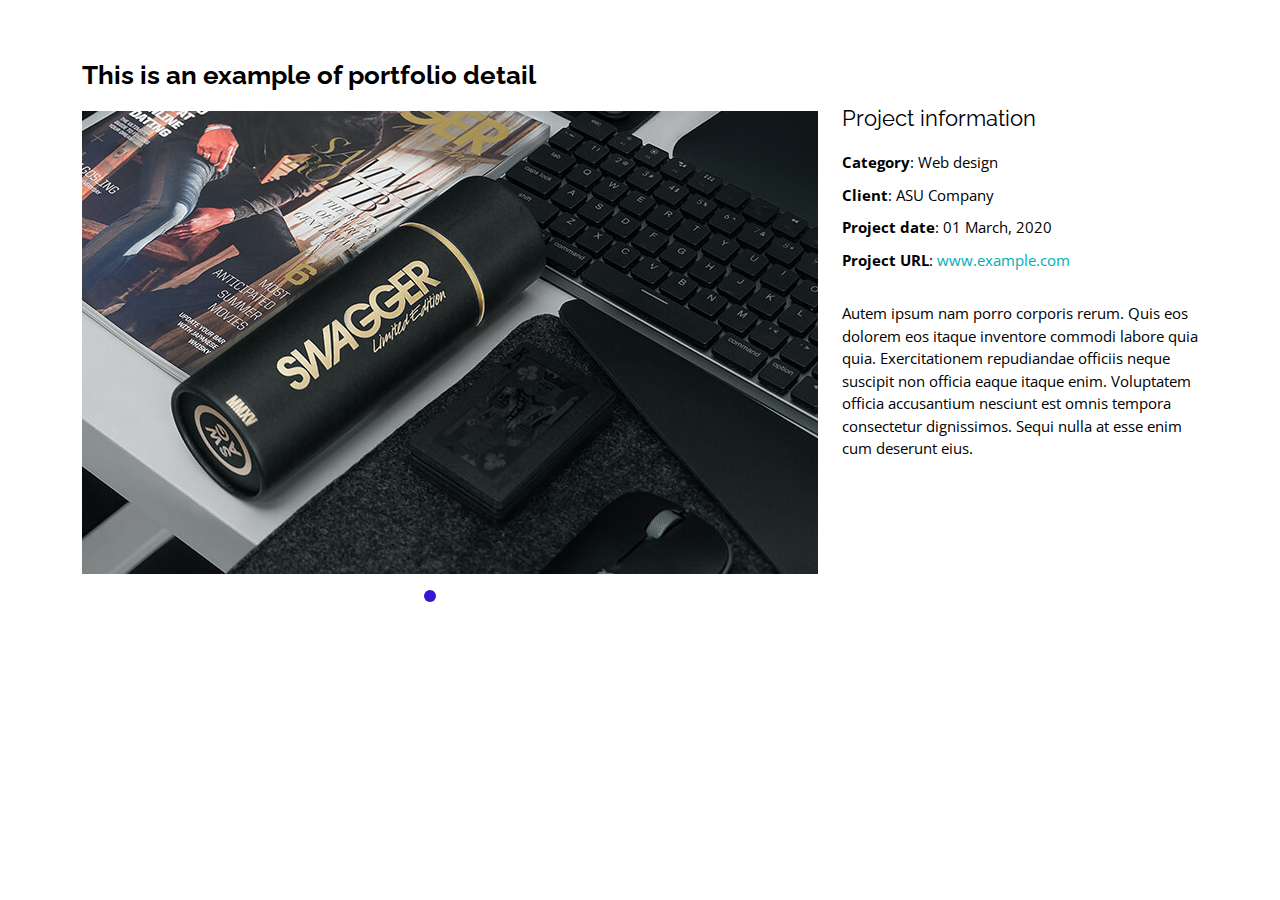
<file: portfolio-details.html>
<!DOCTYPE html>
<html lang="en">

<head>
  <meta charset="utf-8">
  <meta content="width=device-width, initial-scale=1.0" name="viewport">

  <title>Portfolio Details - Personal Bootstrap Template</title>
  <meta content="" name="description">
  <meta content="" name="keywords">

  <!-- Favicons -->
  <link href="assets/img/favicon.png" rel="icon">
  <link href="assets/img/apple-touch-icon.png" rel="apple-touch-icon">

  <!-- Google Fonts -->
  <link href="https://fonts.googleapis.com/css?family=Open+Sans:300,300i,400,400i,600,600i,700,700i|Raleway:300,300i,400,400i,500,500i,600,600i,700,700i|Poppins:300,300i,400,400i,500,500i,600,600i,700,700i" rel="stylesheet">

  <!-- Vendor CSS Files -->
  <link href="assets/vendor/bootstrap/css/bootstrap.min.css" rel="stylesheet">
  <link href="assets/vendor/bootstrap-icons/bootstrap-icons.css" rel="stylesheet">
  <link href="assets/vendor/boxicons/css/boxicons.min.css" rel="stylesheet">
  <link href="assets/vendor/glightbox/css/glightbox.min.css" rel="stylesheet">
  <link href="assets/vendor/remixicon/remixicon.css" rel="stylesheet">
  <link href="assets/vendor/swiper/swiper-bundle.min.css" rel="stylesheet">

  <!-- Template Main CSS File -->
  <link href="assets/css/style.css" rel="stylesheet">

  <!-- =======================================================
  * Template Name: Personal
  * Updated: May 30 2023 with Bootstrap v5.3.0
  * Template URL: https://bootstrapmade.com/personal-free-resume-bootstrap-template/
  * Author: BootstrapMade.com
  * License: https://bootstrapmade.com/license/
  ======================================================== -->
</head>

<body>

  <main id="main">

    <!-- ======= Portfolio Details ======= -->
    <div id="portfolio-details" class="portfolio-details">
      <div class="container">

        <div class="row">

          <div class="col-lg-8">
            <h2 class="portfolio-title">This is an example of portfolio detail</h2>

            <div class="portfolio-details-slider swiper">
              <div class="swiper-wrapper align-items-center">

                <div class="swiper-slide">
                  <img src="assets/img/portfolio/portfolio-details-1.jpg" alt="">
                </div>

                <div class="swiper-slide">
                  <img src="assets/img/portfolio/portfolio-details-2.jpg" alt="">
                </div>

                <div class="swiper-slide">
                  <img src="assets/img/portfolio/portfolio-details-3.jpg" alt="">
                </div>

              </div>
              <div class="swiper-pagination"></div>
            </div>

          </div>

          <div class="col-lg-4 portfolio-info">
            <h3>Project information</h3>
            <ul>
              <li><strong>Category</strong>: Web design</li>
              <li><strong>Client</strong>: ASU Company</li>
              <li><strong>Project date</strong>: 01 March, 2020</li>
              <li><strong>Project URL</strong>: <a href="#">www.example.com</a></li>
            </ul>

            <p>
              Autem ipsum nam porro corporis rerum. Quis eos dolorem eos itaque inventore commodi labore quia quia. Exercitationem repudiandae officiis neque suscipit non officia eaque itaque enim. Voluptatem officia accusantium nesciunt est omnis tempora consectetur dignissimos. Sequi nulla at esse enim cum deserunt eius.
            </p>
          </div>

        </div>

      </div>
    </div><!-- End Portfolio Details -->

  </main><!-- End #main -->

  <div class="credits">
    <!-- All the links in the footer should remain intact. -->
    <!-- You can delete the links only if you purchased the pro version. -->
    <!-- Licensing information: https://bootstrapmade.com/license/ -->
    <!-- Purchase the pro version with working PHP/AJAX contact form: https://bootstrapmade.com/personal-free-resume-bootstrap-template/ -->
    Designed by <a href="https://bootstrapmade.com/">BootstrapMade</a>
  </div>

  <!-- Vendor JS Files -->
  <script src="assets/vendor/purecounter/purecounter_vanilla.js"></script>
  <script src="assets/vendor/bootstrap/js/bootstrap.bundle.min.js"></script>
  <script src="assets/vendor/glightbox/js/glightbox.min.js"></script>
  <script src="assets/vendor/isotope-layout/isotope.pkgd.min.js"></script>
  <script src="assets/vendor/swiper/swiper-bundle.min.js"></script>
  <script src="assets/vendor/waypoints/noframework.waypoints.js"></script>
  <script src="assets/vendor/php-email-form/validate.js"></script>

  <!-- Template Main JS File -->
  <script src="assets/js/main.js"></script>

</body>

</html>
</file>
<file: assets/css/style.css>
:root {
  --primary-color-1: rgb(34, 40, 49);
  --primary-color-2: rgb(57, 62, 70);
  --primary-color-3: rgb(0, 173, 181);
  --primary-color-4: rgb(238, 238, 238);
  --text-color: black;

}

body {
  font-family: "Open Sans", sans-serif;
  background-color: red;
  color: var(--text-color);
  position: relative;
  background: transparent;
}

body::before {
  content: "";
  position: fixed;
  background: url("../img/background.jpg") top right no-repeat;
  background-size: cover;
  left: 0;
  right: 0;
  top: 0;
  height: 100vh;
  z-index: -1;
}

@media (min-width: 1024px) {
  body::before {
    background-attachment: fixed;
  }
}

a {
  color: var(--primary-color-3);
  text-decoration: none;
}

a:hover {
  color: #35e888;
  text-decoration: none;
}

h1,
h2,
h3,
h4,
h5,
h6 {
  font-family: "Raleway", sans-serif;
}

/*--------------------------------------------------------------
# Header
--------------------------------------------------------------*/
#header {
  transition: ease-in-out 0.3s;
  position: relative;
  height: 100vh;
  display: flex;
  align-items: center;
  z-index: 997;
  overflow-y: auto;
}

#header * {
  transition: ease-in-out 0.3s;
}

#header h1 {
  font-size: 48px;
  margin: 0;
  padding: 0;
  line-height: 1;
  font-weight: 700;
  font-family: "Poppins", sans-serif;
  /* font-family: "Virgil"; */
}

#header h1 a,
#header h1 a:hover {
  color: var(--primary-color-2);
  line-height: 1;
  display: inline-block;
}

#header h2 {
  font-size: 24px;
  margin-top: 20px;
  color: #3815d2;
}

#header h2 span {
  color: #000000;
  border-bottom: 2px solid #3815d2;
  padding-bottom: 6px;
}

#header img {
  padding: 0;
  margin: 0;
}

#header .social-links {
  margin-top: 40px;
  display: flex;
}

#header .social-links a {
  font-size: 25px;
  display: flex;
  justify-content: center;
  align-items: center;
  background: #ffffff1a;
  color: var(--primary-color-1);
  line-height: 1;
  margin-right: 12px;
  border-radius: 50%;
  width: 40px;
  height: 40px;
}

#header .social-links a:hover {
  background: var(--primary-color-3);
}

@media (max-width: 992px) {
  #header h1 {
    font-size: 36px;
  }

  #header h2 {
    font-size: 20px;
    line-height: 30px;
  }

  #header .social-links {
    margin-top: 15px;
  }

  #header .container {
    display: flex;
    flex-direction: column;
    align-items: center;
  }
}

/* Header Top */
#header.header-top {
  height: 80px;
  position: fixed;
  left: 0;
  top: 0;
  right: 0;
  background: #ffffff;
}

#header.header-top .social-links,
#header.header-top h2 {
  display: none;
}

#header.header-top h1 {
  margin-right: auto;
  font-size: 36px;
}

#header.header-top .container {
  display: flex;
  align-items: center;
}

#header.header-top .navbar {
  margin: 0;
}

@media (max-width: 768px) {
  #header.header-top {
    height: 60px;
  }

  #header.header-top h1 {
    font-size: 26px;
  }
}

/*--------------------------------------------------------------
# Navigation Menu
--------------------------------------------------------------*/
/**
* Desktop Navigation 
*/
.navbar {
  padding: 0;
  margin-top: 35px;
}

.navbar ul {
  margin: 0;
  padding: 0;
  display: flex;
  list-style: none;
  align-items: center;
}

.navbar li {
  position: relative;
}

.navbar li+li {
  margin-left: 30px;
}

.navbar a,
.navbar a:focus {
  display: flex;
  align-items: center;
  justify-content: space-between;
  padding: 0;
  font-family: "Poppins", sans-serif;
  font-size: 16px;
  font-weight: 400;
  color: var(--text-color);
  white-space: nowrap;
  transition: 0.3s;
}

.navbar a i,
.navbar a:focus i {
  font-size: 12px;
  line-height: 0;
  margin-left: 5px;
}

.navbar a:before {
  content: "";
  position: absolute;
  width: 0;
  height: 2px;
  bottom: -4px;
  left: 0;
  background-color: #3815d2;
  visibility: hidden;
  width: 0px;
  transition: all 0.3s ease-in-out 0s;
}

.navbar a:hover:before,
.navbar li:hover>a:before,
.navbar .active:before {
  visibility: visible;
  width: 25px;
}

.navbar a:hover,
.navbar .active,
.navbar .active:focus,
.navbar li:hover>a {
  color: var(--text-color);
}

/**
* Mobile Navigation 
*/
.mobile-nav-toggle {
  color: var(--text-color);
  font-size: 28px;
  cursor: pointer;
  display: none;
  line-height: 0;
  transition: 0.5s;
  position: fixed;
  right: 15px;
  top: 15px;
}

@media (max-width: 991px) {
  .mobile-nav-toggle {
    display: block;
  }

  .navbar ul {
    display: none;
  }
}

.navbar-mobile {
  position: fixed;
  overflow: hidden;
  top: 0;
  right: 0;
  left: 0;
  bottom: 0;
  background: #ffffff;
  transition: 0.3s;
  z-index: 999;
  margin-top: 0;
}

.navbar-mobile .mobile-nav-toggle {
  position: absolute;
  top: 15px;
  right: 15px;
}

.navbar-mobile ul {
  display: block;
  position: absolute;
  top: 55px;
  right: 15px;
  bottom: 45px;
  left: 15px;
  padding: 10px 0;
  overflow-y: auto;
  transition: 0.3s;
  border: 2px solid rgba(255, 255, 255, 0.2);
}

.navbar-mobile li {
  padding: 12px 20px;
}

.navbar-mobile li+li {
  margin: 0;
}

.navbar-mobile a,
.navbar-mobile a:focus {
  font-size: 16px;
  position: relative;
}

/*--------------------------------------------------------------
# Sections General
--------------------------------------------------------------*/
section {
  overflow: hidden;
  position: absolute;
  width: 100%;
  top: 140px;
  bottom: 100%;
  opacity: 0;
  transition: ease-in-out 0.4s;
  z-index: 2;
}

section.section-show {
  top: 100px;
  bottom: auto;
  opacity: 1;
  padding-bottom: 45px;
}

section .container {
  background: #ffffff;
  padding: 30px;
}

@media (max-width: 768px) {
  section {
    top: 120px;
  }

  section.section-show {
    top: 80px;
  }
}

.section-title h2 {
  font-size: 14px;
  font-weight: 500;
  padding: 0;
  line-height: 1px;
  margin: 0 0 20px 0;
  letter-spacing: 2px;
  text-transform: uppercase;
  color: #aaaaaa;
  font-family: "Poppins", sans-serif;
}

.section-title h2::after {
  content: "";
  width: 120px;
  height: 1px;
  display: inline-block;
  background: red;
  margin: 4px 10px;
}

.section-title p {
  margin: 0;
  margin: -15px 0 15px 0;
  font-size: 36px;
  font-weight: 700;
  text-transform: uppercase;
  font-family: "Poppins", sans-serif;
  color: var(--text-color);
}

/*--------------------------------------------------------------
# About 
--------------------------------------------------------------*/
.about-me .content h3 {
  font-weight: 700;
  font-size: 26px;
  color: red;
}

.about-me .content ul {
  list-style: none;
  padding: 0;
}

.about-me .content ul li {
  margin-bottom: 20px;
  display: flex;
  align-items: center;
}

.about-me .content ul strong {
  margin-right: 10px;
}

.about-me .content ul i {
  font-size: 16px;
  margin-right: 5px;
  color: #3815d2;
  line-height: 0;
}

.about-me .content p:last-child {
  margin-bottom: 0;
}

/*--------------------------------------------------------------
# Counts
--------------------------------------------------------------*/
.counts {
  padding: 70px 0 60px;
}

.counts .count-box {
  padding: 30px 30px 25px 30px;
  width: 100%;
  position: relative;
  text-align: center;
  background: rgba(255, 255, 255, 0.08);
}

.counts .count-box i {
  position: absolute;
  top: -25px;
  left: 50%;
  transform: translateX(-50%);
  font-size: 24px;
  background: rgba(255, 255, 255, 0.1);
  padding: 12px;
  color: #3815d2;
  border-radius: 50px;
  line-height: 0;
}

.counts .count-box span {
  font-size: 36px;
  display: block;
  font-weight: 600;
  color: #000000;
}

.counts .count-box p {
  padding: 0;
  margin: 0;
  font-family: "Raleway", sans-serif;
  font-size: 14px;
}

/*--------------------------------------------------------------
# Skills
--------------------------------------------------------------*/
.skills .progress {
  height: 60px;
  display: block;
  background: none;
  border-radius: 0;
}

.skills .progress .skill {
  padding: 10px 0;
  margin: 0;
  text-transform: uppercase;
  display: block;
  font-weight: 600;
  font-family: "Poppins", sans-serif;
  color: #000000;
}

.skills .progress .skill .val {
  float: right;
  font-style: normal;
}

.skills .progress-bar-wrap {
  background: rgba(255, 255, 255, 0.2);
}

.skills .progress-bar {
  width: 1px;
  height: 10px;
  transition: 0.9s;
  background-color: #3815d2;
}

/*--------------------------------------------------------------
# Interests
--------------------------------------------------------------*/
.interests .icon-box {
  display: flex;
  align-items: center;
  padding: 20px;
  background: rgba(255, 255, 255, 0.08);
  transition: ease-in-out 0.3s;
}

.interests .icon-box i {
  font-size: 32px;
  padding-right: 10px;
  line-height: 1;
}

.interests .icon-box h3 {
  font-weight: 700;
  margin: 0;
  padding: 0;
  line-height: 1;
  font-size: 16px;
  color: #000000;
}

.interests .icon-box:hover {
  background: rgba(255, 255, 255, 0.12);
}

/*--------------------------------------------------------------
# Testimonials
--------------------------------------------------------------*/
.testimonials .testimonials-carousel,
.testimonials .testimonials-slider {
  overflow: hidden;
}

.testimonials .testimonial-item {
  box-sizing: content-box;
  min-height: 320px;
}

.testimonials .testimonial-item .testimonial-img {
  width: 90px;
  border-radius: 50%;
  margin: -40px 0 0 40px;
  position: relative;
  z-index: 2;
  border: 6px solid rgba(255, 255, 255, 0.12);
}

.testimonials .testimonial-item h3 {
  font-size: 18px;
  font-weight: bold;
  margin: 10px 0 5px 45px;
  color: #000000;
}

.testimonials .testimonial-item h4 {
  font-size: 14px;
  color: #999;
  margin: 0 0 0 45px;
}

.testimonials .testimonial-item .quote-icon-left,
.testimonials .testimonial-item .quote-icon-right {
  color: #000000;
  font-size: 26px;
}

.testimonials .testimonial-item .quote-icon-left {
  display: inline-block;
  left: -5px;
  position: relative;
}

.testimonials .testimonial-item .quote-icon-right {
  display: inline-block;
  right: -5px;
  position: relative;
  top: 10px;
}

.testimonials .testimonial-item p {
  font-style: italic;
  margin: 0 15px 0 15px;
  padding: 20px 20px 60px 20px;
  background: rgba(255, 255, 255, 0.1);
  position: relative;
  border-radius: 6px;
  position: relative;
  z-index: 1;
}

.testimonials .swiper-pagination {
  margin-top: 20px;
  position: relative;
}

.testimonials .swiper-pagination .swiper-pagination-bullet {
  width: 12px;
  height: 12px;
  opacity: 1;
  background-color: rgba(255, 255, 255, 0.3);
}

.testimonials .swiper-pagination .swiper-pagination-bullet-active {
  background-color: #3815d2;
}

/*--------------------------------------------------------------
# Resume
--------------------------------------------------------------*/
.resume .resume-title {
  font-size: 26px;
  font-weight: 700;
  margin-top: 20px;
  margin-bottom: 20px;
  color: #000000;
}

.resume .resume-item {
  padding: 0 0 20px 20px;
  margin-top: -2px;
  border-left: 2px solid rgba(255, 255, 255, 0.2);
  position: relative;
}

.resume .resume-item h4 {
  line-height: 18px;
  font-size: 18px;
  font-weight: 600;
  text-transform: uppercase;
  font-family: "Poppins", sans-serif;
  color: #3815d2;
  margin-bottom: 10px;
}

.resume .resume-item h5 {
  font-size: 16px;
  background: rgba(255, 255, 255, 0.15);
  padding: 5px 15px;
  display: inline-block;
  font-weight: 600;
  margin-bottom: 10px;
}

.resume .resume-item ul {
  padding-left: 20px;
}

.resume .resume-item ul li {
  padding-bottom: 10px;
}

.resume .resume-item:last-child {
  padding-bottom: 0;
}

.resume .resume-item::before {
  content: "";
  position: absolute;
  width: 16px;
  height: 16px;
  border-radius: 50px;
  left: -9px;
  top: 0;
  background: #3815d2;
  border: 2px solid #3815d2;
}

/*--------------------------------------------------------------
# Portfolio
--------------------------------------------------------------*/
.portfolio .portfolio-item {
  margin-bottom: 30px;
}

.portfolio #portfolio-flters {
  padding: 0;
  margin: 0 auto 15px auto;
  list-style: none;
  text-align: center;
  border-radius: 50px;
  padding: 2px 15px;
}

.portfolio #portfolio-flters li {
  cursor: pointer;
  display: inline-block;
  padding: 8px 16px 10px 16px;
  font-size: 14px;
  font-weight: 600;
  line-height: 1;
  text-transform: uppercase;
  color: #000000;
  background: rgba(255, 255, 255, 0.1);
  margin: 0 3px 10px 3px;
  transition: all 0.3s ease-in-out;
  border-radius: 4px;
}

.portfolio #portfolio-flters li:hover,
.portfolio #portfolio-flters li.filter-active {
  background: #3815d2;
}

.portfolio #portfolio-flters li:last-child {
  margin-right: 0;
}

.portfolio .portfolio-wrap {
  transition: 0.3s;
  position: relative;
  overflow: hidden;
  z-index: 1;
  background: #ffffff;
}

.portfolio .portfolio-wrap::before {
  content: "";
  background: #ffffff;
  position: absolute;
  left: 30px;
  right: 30px;
  top: 30px;
  bottom: 30px;
  transition: all ease-in-out 0.3s;
  z-index: 2;
  opacity: 0;
}

.portfolio .portfolio-wrap .portfolio-info {
  opacity: 0;
  position: absolute;
  top: 0;
  left: 0;
  right: 0;
  bottom: 0;
  text-align: center;
  z-index: 3;
  transition: all ease-in-out 0.3s;
  display: flex;
  flex-direction: column;
  justify-content: center;
  align-items: center;
}

.portfolio .portfolio-wrap .portfolio-info::before {
  display: block;
  content: "";
  width: 48px;
  height: 48px;
  position: absolute;
  top: 35px;
  left: 35px;
  border-top: 3px solid #fff;
  border-left: 3px solid #fff;
  transition: all 0.5s ease 0s;
  z-index: 9994;
}

.portfolio .portfolio-wrap .portfolio-info::after {
  display: block;
  content: "";
  width: 48px;
  height: 48px;
  position: absolute;
  bottom: 35px;
  right: 35px;
  border-bottom: 3px solid #fff;
  border-right: 3px solid #fff;
  transition: all 0.5s ease 0s;
  z-index: 9994;
}

.portfolio .portfolio-wrap .portfolio-info h4 {
  font-size: 20px;
  color: #000000;
  font-weight: 600;
}

.portfolio .portfolio-wrap .portfolio-info p {
  color: #000000;
  font-size: 14px;
  text-transform: uppercase;
  padding: 0;
  margin: 0;
}

.portfolio .portfolio-wrap .portfolio-links {
  text-align: center;
  z-index: 4;
}

.portfolio .portfolio-wrap .portfolio-links a {
  color: #000000;
  margin: 0 2px;
  font-size: 28px;
  display: inline-block;
  transition: 0.3s;
}

.portfolio .portfolio-wrap .portfolio-links a:hover {
  color: #63eda3;
}

.portfolio .portfolio-wrap:hover::before {
  top: 0;
  left: 0;
  right: 0;
  bottom: 0;
  opacity: 1;
}

.portfolio .portfolio-wrap:hover .portfolio-info {
  opacity: 1;
}

.portfolio .portfolio-wrap:hover .portfolio-info::before {
  top: 15px;
  left: 15px;
}

.portfolio .portfolio-wrap:hover .portfolio-info::after {
  bottom: 15px;
  right: 15px;
}

/*--------------------------------------------------------------
# Portfolio Details
--------------------------------------------------------------*/
.portfolio-details {
  padding-top: 40px;
  background: #ffffff;
  position: fixed;
  left: 0;
  right: 0;
  top: 0;
  bottom: 0;
  overflow-y: auto;
}

.portfolio-details .container {
  padding-top: 20px;
  padding-bottom: 40px;
}

.portfolio-details .portfolio-title {
  font-size: 26px;
  font-weight: 700;
  margin-bottom: 20px;
}

.portfolio-details .portfolio-info {
  padding-top: 45px;
}

.portfolio-details .portfolio-info h3 {
  font-size: 22px;
  font-weight: 400;
  margin-bottom: 20px;
}

.portfolio-details .portfolio-info ul {
  list-style: none;
  padding: 0;
  font-size: 15px;
}

.portfolio-details .portfolio-info ul li+li {
  margin-top: 10px;
}

.portfolio-details .portfolio-info p {
  font-size: 15px;
  padding: 15px 0 0 0;
}

@media (max-width: 992px) {
  .portfolio-details .portfolio-info {
    padding-top: 20px;
  }
}

.portfolio-details .swiper-pagination {
  margin-top: 20px;
  position: relative;
}

.portfolio-details .swiper-pagination .swiper-pagination-bullet {
  width: 12px;
  height: 12px;
  opacity: 1;
  background-color: rgba(255, 255, 255, 0.3);
}

.portfolio-details .swiper-pagination .swiper-pagination-bullet-active {
  background-color: #3815d2;
}

/*--------------------------------------------------------------
# Contact
--------------------------------------------------------------*/
.contact .info-box {
  color: #000000;
  padding: 20px;
  width: 100%;
  background: rgba(255, 255, 255, 0.08);
}

.contact .info-box i.bx {
  font-size: 24px;
  color: #3815d2;
  border-radius: 50%;
  padding: 14px;
  float: left;
  background: rgba(255, 255, 255, 0.1);
}

.contact .info-box h3 {
  font-size: 20px;
  color: #000000;
  font-weight: 700;
  margin: 10px 0 8px 68px;
}

.contact .info-box p {
  padding: 0;
  color: #000000;
  line-height: 24px;
  font-size: 14px;
  margin: 0 0 0 68px;
}

.contact .info-box .social-links {
  margin: 5px 0 0 68px;
  display: flex;
}

.contact .info-box .social-links a {
  font-size: 25px;
  display: inline-block;
  color: #000000;
  line-height: 2;
  margin-right: 25px;
  transition: 0.3s;
}

.contact .info-box .social-links a:hover {
  color: var(--primary-color-3);
}

.contact .php-email-form {
  padding: 30px;
  background: rgba(255, 255, 255, 0.08);
}

.contact .php-email-form .error-message {
  display: none;
  background: rgba(255, 255, 255, 0.08);
  background: #ed3c0d;
  text-align: left;
  padding: 15px;
  font-weight: 600;
}

.contact .php-email-form .error-message br+br {
  margin-top: 25px;
}

.contact .php-email-form .sent-message {
  display: none;
  background: rgba(255, 255, 255, 0.08);
  background: #3815d2;
  text-align: center;
  padding: 15px;
  font-weight: 600;
}

.contact .php-email-form .loading {
  display: none;
  background: rgba(255, 255, 255, 0.08);
  text-align: center;
  padding: 15px;
}

.contact .php-email-form .loading:before {
  content: "";
  display: inline-block;
  border-radius: 50%;
  width: 24px;
  height: 24px;
  margin: 0 10px -6px 0;
  border: 3px solid #3815d2;
  border-top-color: #eee;
  animation: animate-loading 1s linear infinite;
}

.contact .php-email-form input,
.contact .php-email-form textarea {
  border-radius: 10;
  box-shadow: none;
  font-size: 14px;
  background: rgba(255, 255, 255, 0.08);
  border: 50;
  transition: 0.3s;
  color: #000000;
}

.contact .php-email-form input:focus,
.contact .php-email-form textarea:focus {
  background-color: rgba(255, 255, 255, 0.11);
}

.contact .php-email-form input::-moz-placeholder,
.contact .php-email-form textarea::-moz-placeholder {
  color: rgba(255, 255, 255, 0.3);
  opacity: 1;
}

.contact .php-email-form input::placeholder,
.contact .php-email-form textarea::placeholder {
  color: var(--text-color);
  opacity: 1;
}

.contact .php-email-form input {
  padding: 10px 15px;
}

.contact .php-email-form textarea {
  padding: 12px 15px;
}

.contact .php-email-form button[type=submit] {
  background: #3815d2;
  border: 0;
  padding: 10px 30px;
  color: #000000;
  transition: 0.4s;
  border-radius: 4px;
}

.contact .php-email-form button[type=submit]:hover {
  background: #15bb62;
}

@keyframes animate-loading {
  0% {
    transform: rotate(0deg);
  }

  100% {
    transform: rotate(360deg);
  }
}


/* --------------- 
    Icon Cloud 
---------------*/
@-webkit-keyframes grow {
  from {
    width: 0px;
  }

  to {
    /* width: 480px; */
    width: 280px;
  }
}

#IconCloud {
  position: relative;
  width: 800px;
  height: 450px;
  margin: -300px auto 0;
}

#IconCloud a {
  position: absolute;
  top: 0px;
  left: 0px;
  font-family: Microsoft YaHei;
  color: var(--text-color);
  font-weight: bold;
  text-decoration: none;
  padding: 3px 6px;
}

#IconCloud i {
  font-size: 4rem;
}

/* 
Button Download
*/
/* button {
  font-family: 'Muli', sans-serif;
  -webkit-transition: 0.15s all ease-in-out;
  -o-transition: 0.15s all ease-in-out;
  transition: 0.15s all ease-in-out;
  cursor: pointer;
}


.round-icon {
  background: var(--primary-color-2);
  border-radius: 30px;
  border: none;  
  color: #fff;
  font-size: 16px;  
  padding: 15px 30px;  
  text-decoration: none;
}

.round-icon .vl {
  width: 1px;
  border-right: 1px solid #fff;
  height: 16px;  
  margin: 0 0 0 10px;
}

.round-icon i {
  font-size: 16px;
  padding-left: 200px;
  vertical-align: baseline;
} */
</file>
